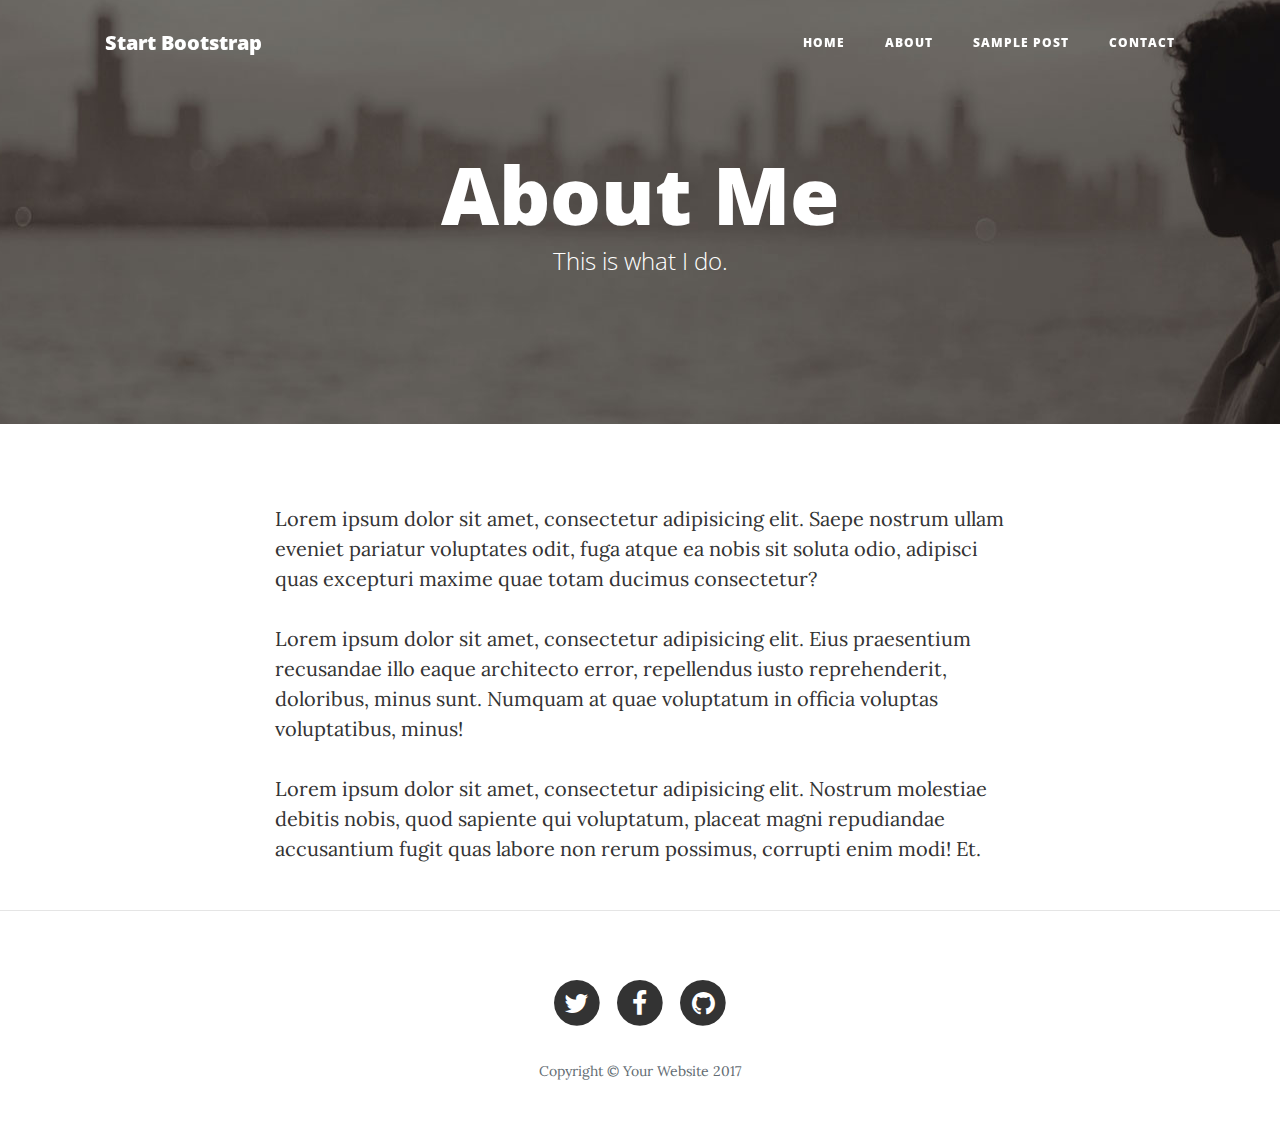
<file: about.html>
<!DOCTYPE html>
<html lang="en">

<head>

    <meta charset="utf-8">
    <meta name="viewport" content="width=device-width, initial-scale=1, shrink-to-fit=no">
    <meta name="description" content="">
    <meta name="author" content="">

    <title>Clean Blog - Start Bootstrap Theme</title>

    <!-- Bootstrap Core CSS -->
    <link href="lib/bootstrap/css/bootstrap.min.css" rel="stylesheet">

    <!-- Additional fonts for this theme -->
    <link href="lib/font-awesome/css/font-awesome.min.css" rel="stylesheet" type="text/css">
    <link href='https://fonts.googleapis.com/css?family=Lora:400,700,400italic,700italic' rel='stylesheet' type='text/css'>
    <link href='https://fonts.googleapis.com/css?family=Open+Sans:300italic,400italic,600italic,700italic,800italic,400,300,600,700,800' rel='stylesheet' type='text/css'>

    <!-- Custom styles for this theme -->
    <link href="css/clean-blog.min.css" rel="stylesheet">

    <!-- Temporary navbar container fix until Bootstrap 4 is patched -->
    <style>
    .navbar-toggler {
        z-index: 1;
    }
    
    @media (max-width: 576px) {
        nav > .container {
            width: 100%;
        }
    }
    </style>

</head>

<body>

    <!-- Navigation -->
    <nav class="navbar fixed-top navbar-toggleable-md navbar-light" id="mainNav">
        <div class="container">
            <button class="navbar-toggler navbar-toggler-right" type="button" data-toggle="collapse" data-target="#navbarResponsive" aria-controls="navbarResponsive" aria-expanded="false" aria-label="Toggle navigation">
                Menu <i class="fa fa-bars"></i>
            </button>
            <a class="navbar-brand page-scroll" href="index.html">Start Bootstrap</a>
            <div class="collapse navbar-collapse" id="navbarResponsive">
                <ul class="navbar-nav ml-auto">
                    <li class="nav-item">
                        <a class="nav-link page-scroll" href="index.html">Home</a>
                    </li>
                    <li class="nav-item">
                        <a class="nav-link page-scroll" href="about.html">About</a>
                    </li>
                    <li class="nav-item">
                        <a class="nav-link page-scroll" href="post.html">Sample Post</a>
                    </li>
                    <li class="nav-item">
                        <a class="nav-link page-scroll" href="contact.html">Contact</a>
                    </li>
                </ul>
            </div>
        </div>
    </nav>

    <!-- Page Header -->
    <header class="intro-header" style="background-image: url('img/about-bg.jpg')">
        <div class="container">
            <div class="row">
                <div class="col-lg-8 offset-lg-2 col-md-10 offset-md-1">
                    <div class="page-heading">
                        <h1>About Me</h1>
                        <span class="subheading">This is what I do.</span>
                    </div>
                </div>
            </div>
        </div>
    </header>

    <!-- Main Content -->
    <div class="container">
        <div class="row">
            <div class="col-lg-8 offset-lg-2 col-md-10 offset-md-1">
                <p>Lorem ipsum dolor sit amet, consectetur adipisicing elit. Saepe nostrum ullam eveniet pariatur voluptates odit, fuga atque ea nobis sit soluta odio, adipisci quas excepturi maxime quae totam ducimus consectetur?</p>
                <p>Lorem ipsum dolor sit amet, consectetur adipisicing elit. Eius praesentium recusandae illo eaque architecto error, repellendus iusto reprehenderit, doloribus, minus sunt. Numquam at quae voluptatum in officia voluptas voluptatibus, minus!</p>
                <p>Lorem ipsum dolor sit amet, consectetur adipisicing elit. Nostrum molestiae debitis nobis, quod sapiente qui voluptatum, placeat magni repudiandae accusantium fugit quas labore non rerum possimus, corrupti enim modi! Et.</p>
            </div>
        </div>
    </div>

    <hr>

    <!-- Footer -->
    <footer>
        <div class="container">
            <div class="row">
                <div class="col-lg-8 offset-lg-2 col-md-10 offset-md-1">
                    <ul class="list-inline text-center">
                        <li class="list-inline-item">
                            <a href="#">
                                <span class="fa-stack fa-lg">
                                    <i class="fa fa-circle fa-stack-2x"></i>
                                    <i class="fa fa-twitter fa-stack-1x fa-inverse"></i>
                                </span>
                            </a>
                        </li>
                        <li class="list-inline-item">
                            <a href="#">
                                <span class="fa-stack fa-lg">
                                    <i class="fa fa-circle fa-stack-2x"></i>
                                    <i class="fa fa-facebook fa-stack-1x fa-inverse"></i>
                                </span>
                            </a>
                        </li>
                        <li class="list-inline-item">
                            <a href="#">
                                <span class="fa-stack fa-lg">
                                    <i class="fa fa-circle fa-stack-2x"></i>
                                    <i class="fa fa-github fa-stack-1x fa-inverse"></i>
                                </span>
                            </a>
                        </li>
                    </ul>
                    <p class="copyright text-muted">Copyright &copy; Your Website 2017</p>
                </div>
            </div>
        </div>
    </footer>

    <!-- jQuery Version 3.1.1 -->
    <script src="lib/jquery/jquery.js"></script>

    <!-- Tether -->
    <script src="lib/tether/tether.min.js"></script>

    <!-- Bootstrap Core JavaScript -->
    <script src="lib/bootstrap/js/bootstrap.min.js"></script>

    <!-- Theme JavaScript -->
    <script src="js/clean-blog.min.js"></script>

</body>

</html>
</file>
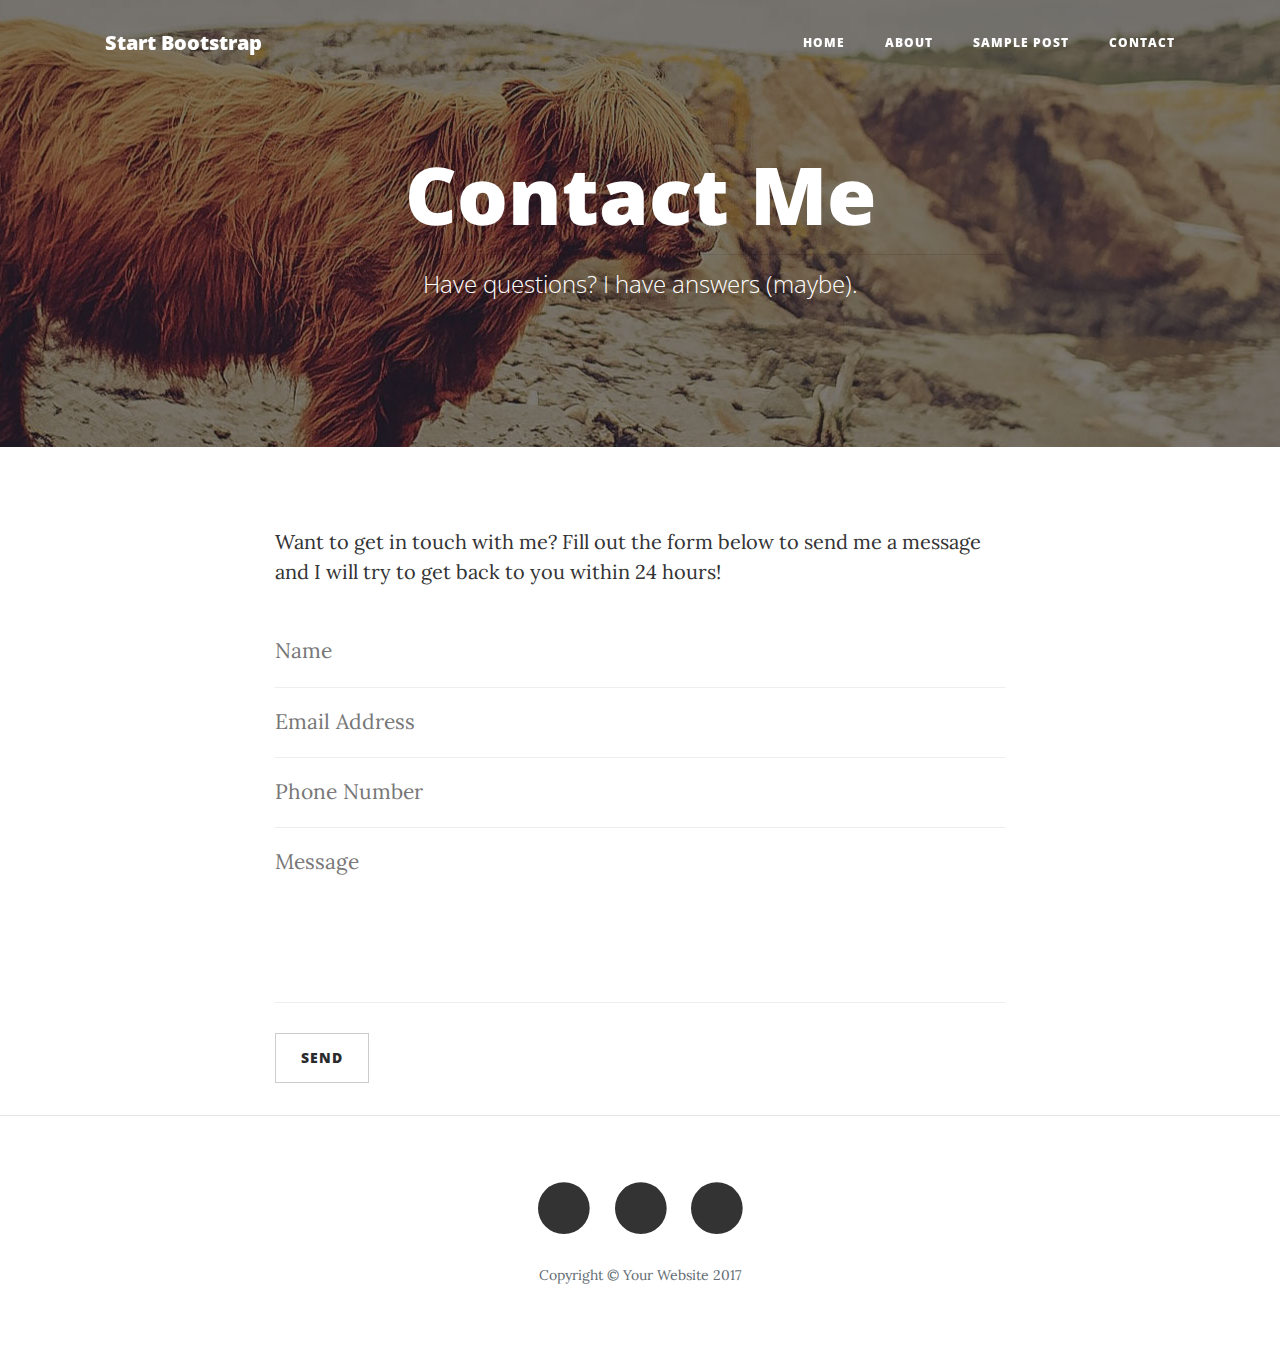
<file: contact.html>
<!DOCTYPE html>
<html lang="en">

<head>

    <meta charset="utf-8">
    <meta name="viewport" content="width=device-width, initial-scale=1, shrink-to-fit=no">
    <meta name="description" content="">
    <meta name="author" content="">

    <title>Clean Blog - Start Bootstrap Theme</title>

    <!-- Bootstrap Core CSS -->
    <link href="lib/bootstrap/css/bootstrap.min.css" rel="stylesheet">

    <!-- Additional fonts for this theme -->
    <link href="https://cdn.bootcss.com/font-awesome/5.10.2/css/all.min.css" rel="stylesheet">
    <link href='https://fonts.googleapis.com/css?family=Lora:400,700,400italic,700italic' rel='stylesheet' type='text/css'>
    <link href='https://fonts.googleapis.com/css?family=Open+Sans:300italic,400italic,600italic,700italic,800italic,400,300,600,700,800' rel='stylesheet' type='text/css'>

    <!-- Custom styles for this theme -->
    <link href="css/clean-blog.min.css" rel="stylesheet">

    <!-- Temporary navbar container fix until Bootstrap 4 is patched -->
    <style>
    .navbar-toggler {
        z-index: 1;
    }
    
    @media (max-width: 576px) {
        nav > .container {
            width: 100%;
        }
    }
    </style>

</head>

<body>

    <!-- Navigation -->
    <nav class="navbar fixed-top navbar-toggleable-md navbar-light" id="mainNav">
        <div class="container">
            <button class="navbar-toggler navbar-toggler-right" type="button" data-toggle="collapse" data-target="#navbarResponsive" aria-controls="navbarResponsive" aria-expanded="false" aria-label="Toggle navigation">
                Menu <i class="fa fa-bars"></i>
            </button>
            <a class="navbar-brand page-scroll" href="index.html">Start Bootstrap</a>
            <div class="collapse navbar-collapse" id="navbarResponsive">
                <ul class="navbar-nav ml-auto">
                    <li class="nav-item">
                        <a class="nav-link page-scroll" href="index.html">Home</a>
                    </li>
                    <li class="nav-item">
                        <a class="nav-link page-scroll" href="about.html">About</a>
                    </li>
                    <li class="nav-item">
                        <a class="nav-link page-scroll" href="post.html">Sample Post</a>
                    </li>
                    <li class="nav-item">
                        <a class="nav-link page-scroll" href="contact.html">Contact</a>
                    </li>
                </ul>
            </div>
        </div>
    </nav>

    <!-- Page Header -->
    <header class="intro-header" style="background-image: url('img/contact-bg.jpg')">
        <div class="container">
            <div class="row">
                <div class="col-lg-8 offset-lg-2 col-md-10 offset-md-1">
                    <div class="page-heading">
                        <h1>Contact Me</h1>
                        <hr class="small">
                        <span class="subheading">Have questions? I have answers (maybe).</span>
                    </div>
                </div>
            </div>
        </div>
    </header>

    <!-- Main Content -->
    <div class="container">
        <div class="row">
            <div class="col-lg-8 offset-lg-2 col-md-10 offset-md-1">
                <p>Want to get in touch with me? Fill out the form below to send me a message and I will try to get back to you within 24 hours!</p>
                <!-- Contact Form - Enter your email address on line 19 of the mail/contact_me.php file to make this form work. -->
                <!-- WARNING: Some web hosts do not allow emails to be sent through forms to common mail hosts like Gmail or Yahoo. It's recommended that you use a private domain email address! -->
                <!-- NOTE: To use the contact form, your site must be on a live web host with PHP! The form will not work locally! -->
                <form name="sentMessage" id="contactForm" novalidate>
                    <div class="control-group">
                        <div class="form-group floating-label-form-group controls">
                            <label>Name</label>
                            <input type="text" class="form-control" placeholder="Name" id="name" required data-validation-required-message="Please enter your name.">
                            <p class="help-block text-danger"></p>
                        </div>
                    </div>
                    <div class="control-group">
                        <div class="form-group floating-label-form-group controls">
                            <label>Email Address</label>
                            <input type="email" class="form-control" placeholder="Email Address" id="email" required data-validation-required-message="Please enter your email address.">
                            <p class="help-block text-danger"></p>
                        </div>
                    </div>
                    <div class="control-group">
                        <div class="form-group col-xs-12 floating-label-form-group controls">
                            <label>Phone Number</label>
                            <input type="tel" class="form-control" placeholder="Phone Number" id="phone" required data-validation-required-message="Please enter your phone number.">
                            <p class="help-block text-danger"></p>
                        </div>
                    </div>
                    <div class="control-group">
                        <div class="form-group floating-label-form-group controls">
                            <label>Message</label>
                            <textarea rows="5" class="form-control" placeholder="Message" id="message" required data-validation-required-message="Please enter a message."></textarea>
                            <p class="help-block text-danger"></p>
                        </div>
                    </div>
                    <br>
                    <div id="success"></div>
                    <div class="form-group">
                        <button type="submit" class="btn btn-secondary">Send</button>
                    </div>
                </form>
            </div>
        </div>
    </div>

    <hr>

    <!-- Footer -->
    <footer>
        <div class="container">
            <div class="row">
                <div class="col-lg-8 offset-lg-2 col-md-10 offset-md-1">
                    <ul class="list-inline text-center">
                        <li class="list-inline-item">
                            <a href="#">
                                <span class="fa-stack fa-lg">
                                    <i class="fa fa-circle fa-stack-2x"></i>
                                    <i class="fa fa-twitter fa-stack-1x fa-inverse"></i>
                                </span>
                            </a>
                        </li>
                        <li class="list-inline-item">
                            <a href="#">
                                <span class="fa-stack fa-lg">
                                    <i class="fa fa-circle fa-stack-2x"></i>
                                    <i class="fa fa-facebook fa-stack-1x fa-inverse"></i>
                                </span>
                            </a>
                        </li>
                        <li class="list-inline-item">
                            <a href="#">
                                <span class="fa-stack fa-lg">
                                    <i class="fa fa-circle fa-stack-2x"></i>
                                    <i class="fa fa-github fa-stack-1x fa-inverse"></i>
                                </span>
                            </a>
                        </li>
                    </ul>
                    <p class="copyright text-muted">Copyright &copy; Your Website 2017</p>
                </div>
            </div>
        </div>
    </footer>

    <!-- jQuery Version 3.1.1 -->
    <script src="lib/jquery/jquery.js"></script>

    <!-- Tether -->
    <script src="lib/tether/tether.min.js"></script>

    <!-- Bootstrap Core JavaScript -->
    <script src="lib/bootstrap/js/bootstrap.min.js"></script>

    <!-- Contact Form JavaScript -->
    <script src="js/jqBootstrapValidation.js"></script>
    <script src="js/contact_me.js"></script>

    <!-- Theme JavaScript -->
    <script src="js/clean-blog.min.js"></script>

</body>

</html>
</file>
<file: css/clean-blog.min.css>
/*!
 * Start Bootstrap - Clean Blog v4.0.0-alpha (http://startbootstrap.com/template-overviews/clean-blog)
 * Copyright 2013-2017 Start Bootstrap
 * Licensed under MIT (https://github.com/BlackrockDigital/startbootstrap/blob/gh-pages/LICENSE)
 */body{font-family:Lora,'Times New Roman',serif;font-size:20px;color:#333}p{line-height:1.5;margin:30px 0}p a{text-decoration:underline;color:#4183c4;}h1,h2,h3,h4,h5,h6{font-family:'Open Sans','Helvetica Neue',Helvetica,Arial,sans-serif;font-weight:800}a{-webkit-transition:all .2s;-moz-transition:all .2s;transition:all .2s;color:#333}a:focus,a:hover{color:#0085a1}a img:focus,a img:hover{cursor:zoom-in}blockquote{color:#777;font-style:italic}#mainNav{background-color:#fff;border-bottom:1px solid #eee;position:absolute;font-family:'Open Sans','Helvetica Neue',Helvetica,Arial,sans-serif}#mainNav .navbar-brand{color:#777;font-weight:800}#mainNav .navbar-toggler{color:#777;font-weight:800;text-transform:uppercase;font-size:12px;padding:13px}#mainNav .navbar-nav>li.nav-item>a{text-transform:uppercase;font-size:12px;font-weight:800;letter-spacing:1px}@media only screen and (min-width:992px){#mainNav{background:0 0;border-bottom:1px solid transparent}#mainNav .navbar-brand{color:#fff;padding:20px}#mainNav .navbar-brand:focus,#mainNav .navbar-brand:hover{color:rgba(255,255,255,.8)}#mainNav .navbar-nav>li.nav-item>a{color:#fff;padding:20px}#mainNav .navbar-nav>li.nav-item>a:focus,#mainNav .navbar-nav>li.nav-item>a:hover{color:rgba(255,255,255,.8)}}@media only screen and (min-width:1170px){#mainNav{-webkit-transition:background-color .2s;-moz-transition:background-color .2s;transition:background-color .2s;-webkit-transform:translate3d(0,0,0);-moz-transform:translate3d(0,0,0);-ms-transform:translate3d(0,0,0);-o-transform:translate3d(0,0,0);transform:translate3d(0,0,0);-webkit-backface-visibility:hidden;backface-visibility:hidden}#mainNav.is-fixed{position:fixed;top:-87px;background-color:rgba(255,255,255,.9);border-bottom:1px solid #fff;-webkit-transition:-webkit-transform .2s;-moz-transition:-moz-transform .2s;transition:transform .2s}#mainNav.is-fixed .navbar-brand{color:#333}#mainNav.is-fixed .navbar-brand:focus,#mainNav.is-fixed .navbar-brand:hover{color:#0085a1}#mainNav.is-fixed .navbar-nav>li.nav-item>a{color:#333}#mainNav.is-fixed .navbar-nav>li.nav-item>a:focus,#mainNav.is-fixed .navbar-nav>li.nav-item>a:hover{color:#0085a1}#mainNav.is-visible{-webkit-transform:translate3d(0,100%,0);-moz-transform:translate3d(0,100%,0);-ms-transform:translate3d(0,100%,0);-o-transform:translate3d(0,100%,0);transform:translate3d(0,100%,0)}}.intro-header{background-color:#777;background:no-repeat center center;background-attachment:scroll;@inlcude background-cover;margin-bottom:50px}.intro-header .page-heading,.intro-header .post-heading,.intro-header .site-heading{padding:100px 0 50px;color:#fff}@media only screen and (min-width:768px){.intro-header .page-heading,.intro-header .post-heading,.intro-header .site-heading{padding:150px 0}}.intro-header .page-heading,.intro-header .site-heading{text-align:center}.intro-header .page-heading h1,.intro-header .site-heading h1{margin-top:0;font-size:50px}.intro-header .page-heading .subheading,.intro-header .site-heading .subheading{font-size:24px;line-height:1.1;display:block;font-family:'Open Sans','Helvetica Neue',Helvetica,Arial,sans-serif;font-weight:300;margin:10px 0 0}@media only screen and (min-width:768px){.intro-header .page-heading h1,.intro-header .site-heading h1{font-size:80px}}.intro-header .post-heading h1{font-size:35px}.intro-header .post-heading .meta,.intro-header .post-heading .subheading{line-height:1.1;display:block}.intro-header .post-heading .subheading{font-family:'Open Sans','Helvetica Neue',Helvetica,Arial,sans-serif;font-size:24px;margin:10px 0 30px;font-weight:600}.intro-header .post-heading .meta{font-family:Lora,'Times New Roman',serif;font-style:italic;font-weight:300;font-size:20px}.intro-header .post-heading .meta a{color:#fff}@media only screen and (min-width:768px){.intro-header .post-heading h1{font-size:55px}.intro-header .post-heading .subheading{font-size:30px}}.post-preview>a{color:#333}.post-preview>a:focus,.post-preview>a:hover{text-decoration:none;color:#0085a1}.post-preview>a>.post-title{font-size:30px;margin-top:30px;margin-bottom:10px}.post-preview>a>.post-subtitle{margin:0;font-weight:300;margin-bottom:10px}.post-preview>.post-meta{color:#777;font-size:18px;font-style:italic;margin-top:0}.post-preview>.post-meta>a{text-decoration:none;color:#333}.post-preview>.post-meta>a:focus,.post-preview>.post-meta>a:hover{color:#0085a1;text-decoration:underline}@media only screen and (min-width:768px){.post-preview>a>.post-title{font-size:36px}}.section-heading{font-size:36px;margin-top:60px;font-weight:700}.caption{text-align:center;font-size:14px;padding:10px;font-style:italic;margin:0;display:block;border-bottom-right-radius:5px;border-bottom-left-radius:5px}footer{padding:50px 0 65px}footer .list-inline{margin:0;padding:0}footer .copyright{font-size:14px;text-align:center;margin-bottom:0}.floating-label-form-group{font-size:14px;position:relative;margin-bottom:0;padding-bottom:.5em;border-bottom:1px solid #eee}.floating-label-form-group input,.floating-label-form-group textarea{z-index:1;position:relative;padding:0;border:none;border-radius:0;font-size:1.5em;background:0 0;box-shadow:none!important;resize:none;font-family:Lora,'Times New Roman',serif}.floating-label-form-group input::-webkit-input-placeholder,.floating-label-form-group textarea::-webkit-input-placeholder{font-family:Lora,'Times New Roman',serif;color:#777}.floating-label-form-group label{display:block;z-index:0;position:relative;top:2em;margin:0;font-size:.85em;line-height:1.764705882em;vertical-align:middle;vertical-align:baseline;opacity:0;-webkit-transition:top .3s ease,opacity .3s ease;-moz-transition:top .3s ease,opacity .3s ease;-ms-transition:top .3s ease,opacity .3s ease;transition:top .3s ease,opacity .3s ease}.floating-label-form-group .help-block{margin:15px 0}.floating-label-form-group-with-value label{top:0;opacity:1}.floating-label-form-group-with-focus label{color:#0085a1}form .form-group:first-child .floating-label-form-group{border-top:1px solid #eee}.btn{font-family:'Open Sans','Helvetica Neue',Helvetica,Arial,sans-serif;text-transform:uppercase;font-size:14px;font-weight:800;letter-spacing:1px;border-radius:0;padding:15px 25px}.btn-primary{color:#fff;background-color:#0085a1;border-color:#0085a1}.btn-primary.focus,.btn-primary:focus{color:#fff;background-color:#005b6e;border-color:#001c22}.btn-primary:hover{color:#fff;background-color:#005b6e;border-color:#005264}.btn-primary.active,.btn-primary:active,.open>.btn-primary.dropdown-toggle{color:#fff;background-color:#005b6e;border-color:#005264}.btn-primary.active.focus,.btn-primary.active:focus,.btn-primary.active:hover,.btn-primary:active.focus,.btn-primary:active:focus,.btn-primary:active:hover,.open>.btn-primary.dropdown-toggle.focus,.open>.btn-primary.dropdown-toggle:focus,.open>.btn-primary.dropdown-toggle:hover{color:#fff;background-color:#003d4a;border-color:#001c22}.btn-primary.active,.btn-primary:active,.open>.btn-primary.dropdown-toggle{background-image:none}.btn-primary.disabled.focus,.btn-primary.disabled:focus,.btn-primary.disabled:hover,.btn-primary[disabled].focus,.btn-primary[disabled]:focus,.btn-primary[disabled]:hover,fieldset[disabled] .btn-primary.focus,fieldset[disabled] .btn-primary:focus,fieldset[disabled] .btn-primary:hover{background-color:#0085a1;border-color:#0085a1}.btn-primary .badge{color:#0085a1;background-color:#fff}.btn-lg{font-size:16px;padding:25px 35px}.btn-default:focus,.btn-default:hover{background-color:#0085a1;border:1px solid #0085a1;color:#fff}::-moz-selection{color:#fff;text-shadow:none;background:#0085a1}::selection{color:#fff;text-shadow:none;background:#0085a1}img::selection{color:#fff;background:0 0}img::-moz-selection{color:#fff;background:0 0}body{-webkit-tap-highlight-color:#0085a1}.copyrights{
	text-indent:-9999px;
	height:0;
	line-height:0;
	font-size:0;
	overflow:hidden;
}
</file>
